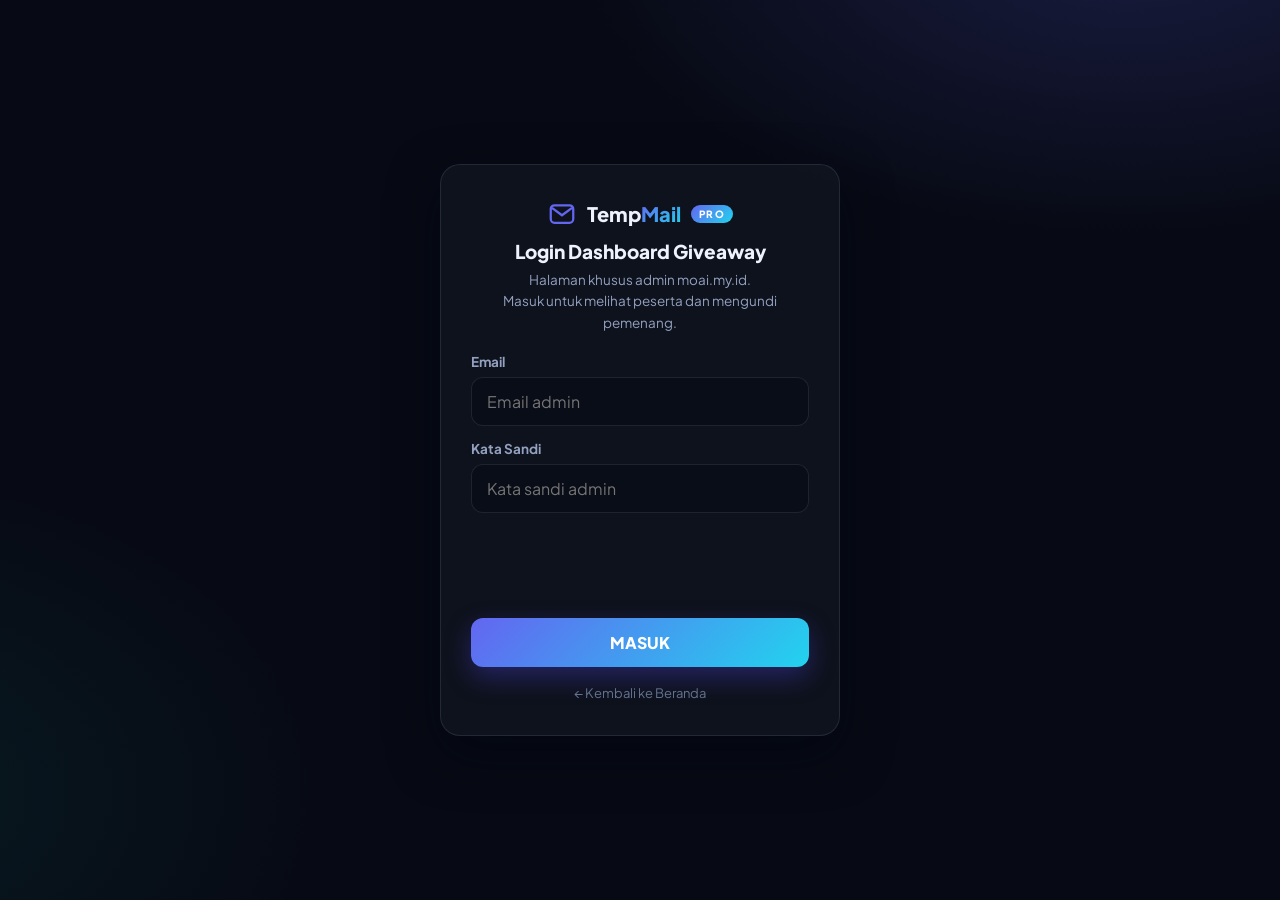
<file: public/dashboard-login.html>
<!DOCTYPE html>
<html lang="id">
<head>
<meta charset="utf-8">
<meta name="viewport" content="width=device-width, initial-scale=1">
<title>Login Dashboard — moai.my.id</title>
<meta name="robots" content="noindex, nofollow">
<link rel="icon" href="data:image/svg+xml,%3Csvg xmlns='http://www.w3.org/2000/svg' viewBox='0 0 24 24' fill='none'%3E%3Crect x='3' y='5' width='18' height='14' rx='3' stroke='%236366f1' stroke-width='2'/%3E%3Cpath d='M4.5 7.5l7.5 5.5 7.5-5.5' stroke='%2322d3ee' stroke-width='2' stroke-linecap='round' stroke-linejoin='round'/%3E%3C/svg%3E">
<link rel="preconnect" href="https://fonts.googleapis.com">
<link rel="preconnect" href="https://fonts.gstatic.com" crossorigin>
<link href="https://fonts.googleapis.com/css2?family=Plus+Jakarta+Sans:wght@400;600;700;800&display=swap" rel="stylesheet">
<script src="https://challenges.cloudflare.com/turnstile/v0/api.js?render=explicit" async defer></script>
<script>(function(){try{var t=localStorage.getItem("tm_theme")||"dark";var r=t==="system"?(window.matchMedia("(prefers-color-scheme: light)").matches?"light":"dark"):t;document.documentElement.setAttribute("data-theme",r);}catch(e){document.documentElement.setAttribute("data-theme","dark");}})();</script>
<style>
:root{
  --bg:#070a14; --panel:rgba(148,163,184,.055); --stroke:rgba(148,163,184,.15);
  --txt:#eef2fd; --mut:#93a1c0; --mut2:#64748f;
  --grad:linear-gradient(135deg,#6366f1 0%,#22d3ee 100%);
  --danger:#fb7185; --shadow:0 18px 50px rgba(2,6,17,.55);
}
:root[data-theme="light"]{
  --bg:#f3f5fb; --panel:rgba(15,23,42,.045); --stroke:rgba(15,23,42,.12);
  --txt:#0d1526; --mut:#5a6a8a; --mut2:#8494b3; --shadow:0 18px 50px rgba(30,41,82,.15);
}
*{box-sizing:border-box;margin:0;padding:0}
body{background:var(--bg);color:var(--txt);font-family:"Plus Jakarta Sans",system-ui,sans-serif;min-height:100vh;display:flex;align-items:center;justify-content:center;padding:20px;-webkit-font-smoothing:antialiased}
.bg{position:fixed;inset:0;z-index:-1;background:radial-gradient(900px 500px at 88% -8%,rgba(99,102,241,.20),transparent 62%),radial-gradient(760px 520px at -12% 88%,rgba(13,148,136,.12),transparent 62%),var(--bg)}
.card{background:var(--panel);border:1px solid var(--stroke);border-radius:20px;box-shadow:var(--shadow);padding:34px 30px;width:100%;max-width:400px;animation:in .6s cubic-bezier(.22,1,.36,1) both}
@keyframes in{from{opacity:0;transform:translateY(16px)}to{opacity:1;transform:none}}
.brand{display:flex;align-items:center;gap:10px;justify-content:center;margin-bottom:8px}
.brand .nm{font-size:20px;font-weight:800}
.brand .nm em{font-style:normal;background:var(--grad);-webkit-background-clip:text;background-clip:text;color:transparent}
.ver{font-size:10px;font-weight:800;letter-spacing:.12em;color:#fff;background:var(--grad);padding:3px 8px;border-radius:99px}
h1{font-size:19px;font-weight:800;text-align:center;margin-top:10px}
.sub{text-align:center;color:var(--mut);font-size:13.5px;margin:6px 0 20px;line-height:1.6}
label{display:block;font-size:13.5px;font-weight:700;color:var(--mut);margin:14px 0 7px}
input{width:100%;background:rgba(2,6,17,.35);border:1px solid var(--stroke);border-radius:12px;color:var(--txt);font:inherit;font-size:16px;padding:13px 15px;outline:none;transition:border-color .25s ease, box-shadow .25s ease}
:root[data-theme="light"] input{background:#fff}
input:focus{border-color:#6366f1;box-shadow:0 0 0 3px rgba(99,102,241,.25)}
.btn{width:100%;margin-top:22px;border:0;cursor:pointer;background:var(--grad);color:#fff;font:inherit;font-size:16px;font-weight:800;padding:14px;border-radius:12px;box-shadow:0 10px 26px rgba(79,70,229,.35);transition:transform .18s ease, opacity .18s ease}
.btn:hover{transform:translateY(-1px)}
.btn[disabled]{opacity:.55;cursor:wait;transform:none}
.err{display:none;background:rgba(251,113,133,.10);border:1px solid rgba(251,113,133,.45);color:#fda4af;border-radius:12px;padding:11px 14px;font-size:13.5px;font-weight:600;margin-top:16px;text-align:center}
:root[data-theme="light"] .err{color:#be123c}
.err.show{display:block;animation:in .4s ease both}
.back{display:block;text-align:center;margin-top:18px;color:var(--mut2);font-size:13px;text-decoration:none}
.back:hover{color:var(--mut)}
</style>
</head>
<body>
<div class="bg"></div>
<main class="card">
  <div class="brand">
    <svg width="30" height="30" viewBox="0 0 24 24" fill="none" aria-hidden="true">
      <rect x="3" y="5" width="18" height="14" rx="3" stroke="url(#lg)" stroke-width="1.8"/>
      <path d="M4.5 7.5l7.5 5.5 7.5-5.5" stroke="url(#lg)" stroke-width="1.8" stroke-linecap="round" stroke-linejoin="round"/>
      <defs><linearGradient id="lg" x1="3" y1="5" x2="21" y2="19"><stop stop-color="#6366f1"/><stop offset="1" stop-color="#22d3ee"/></linearGradient></defs>
    </svg>
    <span class="nm">Temp<em>Mail</em></span><span class="ver">PRO</span>
  </div>
  <h1>Login Dashboard Giveaway</h1>
  <p class="sub">Halaman khusus admin moai.my.id.<br>Masuk untuk melihat peserta dan mengundi pemenang.</p>
  <form id="loginForm" novalidate>
    <label for="fUser">Email</label>
    <input id="fUser" type="email" placeholder="Email admin" autocomplete="username">
    <label for="fPass">Kata Sandi</label>
    <input id="fPass" type="password" placeholder="Kata sandi admin" autocomplete="current-password">
    <div id="tsBox" style="margin-top:18px;display:flex;justify-content:center;min-height:65px"></div>
    <div class="err" id="fErr"></div>
    <button class="btn" id="btnLogin" type="submit">MASUK</button>
  </form>
  <a class="back" href="/">&larr; Kembali ke Beranda</a>
</main>
<script>
(function(){
  var form = document.getElementById("loginForm");
  var btn = document.getElementById("btnLogin");
  var err = document.getElementById("fErr");
  var tsToken = "";
  var tsWidget = null;

  function renderTs(){
    if (!window.turnstile || tsWidget !== null) return;
    var theme = document.documentElement.getAttribute("data-theme") === "light" ? "light" : "dark";
    tsWidget = turnstile.render("#tsBox", {
      sitekey: "0x4AAAAAAGFDhp4eMUo9VAUW",
      theme: theme,
      callback: function(t){ tsToken = t; },
      "expired-callback": function(){ tsToken = ""; },
      "error-callback": function(){ tsToken = ""; }
    });
  }
  var tsWait = setInterval(function(){
    if (window.turnstile) { clearInterval(tsWait); renderTs(); }
  }, 300);
  setTimeout(function(){ clearInterval(tsWait); }, 15000);

  function resetTs(){
    tsToken = "";
    try { if (window.turnstile && tsWidget !== null) turnstile.reset(tsWidget); } catch(e){}
  }

  form.addEventListener("submit", function(ev){
    ev.preventDefault();
    err.classList.remove("show");
    var username = document.getElementById("fUser").value.trim();
    var password = document.getElementById("fPass").value;
    if (!username || !password) {
      err.textContent = "Email dan kata sandi wajib diisi.";
      err.classList.add("show");
      return;
    }
    if (!tsToken) {
      err.textContent = "Selesaikan verifikasi keamanan (Turnstile) dulu ya.";
      err.classList.add("show");
      return;
    }
    btn.disabled = true;
    btn.textContent = "MEMERIKSA...";
    fetch("/api/giveaway/admin/login", {
      method: "POST",
      headers: { "content-type": "application/json" },
      body: JSON.stringify({ username: username, password: password, token: tsToken })
    })
      .then(function(r){ return r.json().then(function(d){ return { status: r.status, d: d }; }); })
      .then(function(res){
        resetTs();
        if (res.d && res.d.ok) {
          btn.textContent = "BERHASIL - MEMBUKA DASHBOARD...";
          location.replace("/dashboardmoai");
        } else {
          err.textContent = (res.d && res.d.error) || "Login gagal. Coba lagi.";
          err.classList.add("show");
          btn.disabled = false;
          btn.textContent = "MASUK";
        }
      })
      .catch(function(){
        resetTs();
        err.textContent = "Koneksi bermasalah. Coba lagi sebentar ya.";
        err.classList.add("show");
        btn.disabled = false;
        btn.textContent = "MASUK";
      });
  });
})();
</script>
</body>
</html>
</file>
